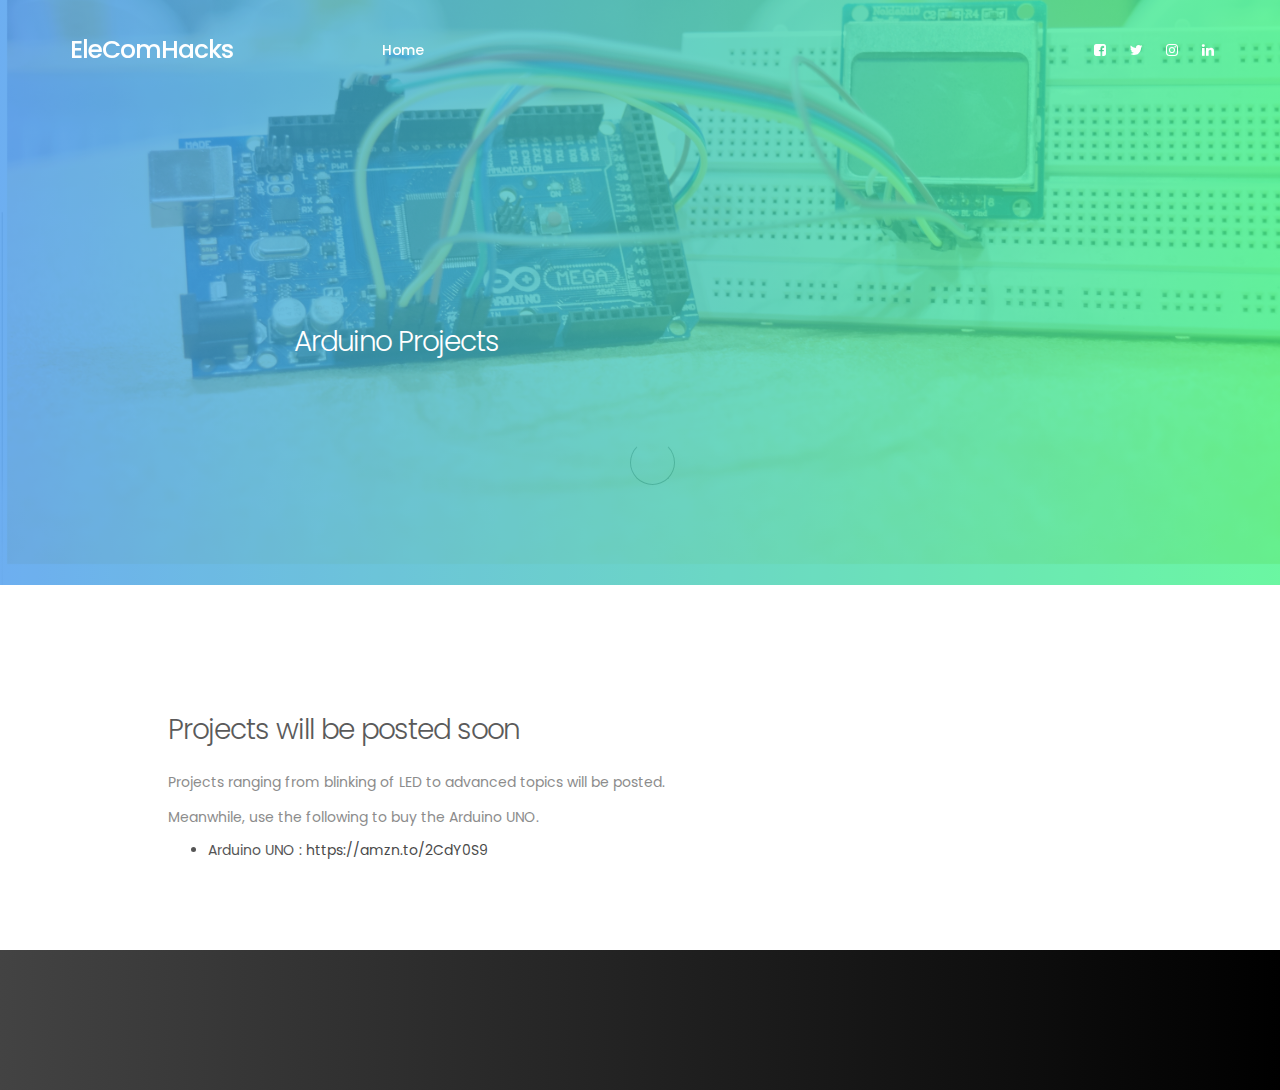
<file: experiments/arduino/arduino.html>
<!DOCTYPE html>
<html lang="en">
<head>
     <!-- Global site tag (gtag.js) - Google Analytics -->
     <script async src="https://www.googletagmanager.com/gtag/js?id=UA-173386228-1"></script>
     <script>
            window.dataLayer = window.dataLayer || [];
            function gtag(){dataLayer.push(arguments);}
           gtag('js', new Date());

           gtag('config', 'UA-173386228-1');
     </script>
     <title>Arduino Projects | EleComHacks</title>

     <meta charset="UTF-8">
     <meta http-equiv="X-UA-Compatible" content="IE=Edge">
     <meta name="description" content="">
     <meta name="keywords" content="">
     <meta name="author" content="">
     <meta name="viewport" content="width=device-width, initial-scale=1, maximum-scale=1">

     <link rel="stylesheet" href="../../css/bootstrap.min.css">
     <link rel="stylesheet" href="../../css/magnific-popup.css">
     <link rel="stylesheet" href="../../css/font-awesome.min.css">
     <link rel="icon" href="images/Elecomhacks-logo.png" type="image/icon type">
     <!-- MAIN CSS -->
     <link rel="stylesheet" href="../../css/templatemo-style.css">
</head>
<body>

     <!-- PRE LOADER -->
     <section class="preloader">
          <div class="spinner">
               <span class="spinner-rotate"></span>
          </div>
     </section>


     <!-- MENU -->
     <section class="navbar custom-navbar navbar-fixed-top" role="navigation">
          <div class="container">

               <div class="navbar-header">
                    <button class="navbar-toggle" data-toggle="collapse" data-target=".navbar-collapse">
                         <span class="icon icon-bar"></span>
                         <span class="icon icon-bar"></span>
                         <span class="icon icon-bar"></span>
                    </button>
                        <link rel="icon" href="../../images/Elecomhacks-logo.png" type="image/icon type">
                    <!-- lOGO TEXT HERE -->
                    <a href="../../index.html" class="navbar-brand">EleComHacks</a>
               </div>

               <!-- MENU LINKS -->
               <div class="collapse navbar-collapse">
                    <ul class="nav navbar-nav navbar-nav-first">
                         <li><a href="../../index.html" class="smoothScroll">Home</a></li>
                         
                    </ul>

                    <ul class="nav navbar-nav navbar-right">
                         <li><a href="https://www.facebook.com/rakesh.roshan.94651" class="fa fa-facebook-square" attr="facebook icon"></a></li>
                         <li><a href="https://twitter.com/_rakesh_roshan" class="fa fa-twitter"></a></li>
                         <li><a href="https://www.instagram.com/the.name.is.roshan/" class="fa fa-instagram"></a></li>
                         <li><a href="https://www.linkedin.com/in/rakesh-roshan-b7823b130/" class="fa fa-linkedin"></a></li>
                    </ul>
               </div>

          </div>
     </section>


     <!-- BLOG HEADER -->
     <section id="blog-header-arduno" data-stellar-background-ratio="0.5">
          <div class="overlay"></div>
          <div class="container">
               <div class="row">

                    <div class="col-md-offset-1 col-md-5 col-sm-12">
                         <h2>Arduino Projects</h2>
                    </div>
                    
               </div>
          </div>
     </section>


     <!-- BLOG DETAIL -->
     <section id="blog-detail" data-stellar-background-ratio="0.5">
          <div class="container">
               <div class="row">

                    <div class="col-md-offset-1 col-md-10 col-sm-12">
                         <!-- BLOG THUMB -->
                         <div class="blog-detail-thumb">
                              <div class="blog-image">
                                   
                              </div>
                              <h2>Projects will be posted soon</h2>
                              <p>Projects ranging from blinking of LED to advanced topics will be posted.</p>

                             <!-- <blockquote>Lorem ipsum dolor sit amet, consectetur adipisicing elit. Sequi, quisquam, aut, eum, natus excepturi impedit ipsa rerum ratione id dolores ducimus minus eos veniam similique.</blockquote> -->

                              <p>Meanwhile, use the following to buy the Arduino UNO.</p>

                                                    
                              <ul>
                                   <li>Arduino UNO : <a href="https://amzn.to/2CdY0S9">https://amzn.to/2CdY0S9</a></li>
                                   
                              </ul>
                             
                              
                         </div>
                    </div>
                    
               </div>
          </div>
     </section>


     <!-- FOOTER -->
     <footer data-stellar-background-ratio="0.5">
          <div class="container">
               <div class="row">

                   

                 

                  
                    
               </div>
          </div>
     </footer>

     
     <!-- SCRIPTS -->
     <script src="../../js/jquery.js"></script>
     <script src="../../js/bootstrap.min.js"></script>
     <script src="../../js/jquery.stellar.min.js"></script>
     <script src="../../js/jquery.magnific-popup.min.js"></script>
     <script src="../../js/smoothscroll.js"></script>
     <script src="../../js/custom.js"></script>

</body>
</html>
</file>
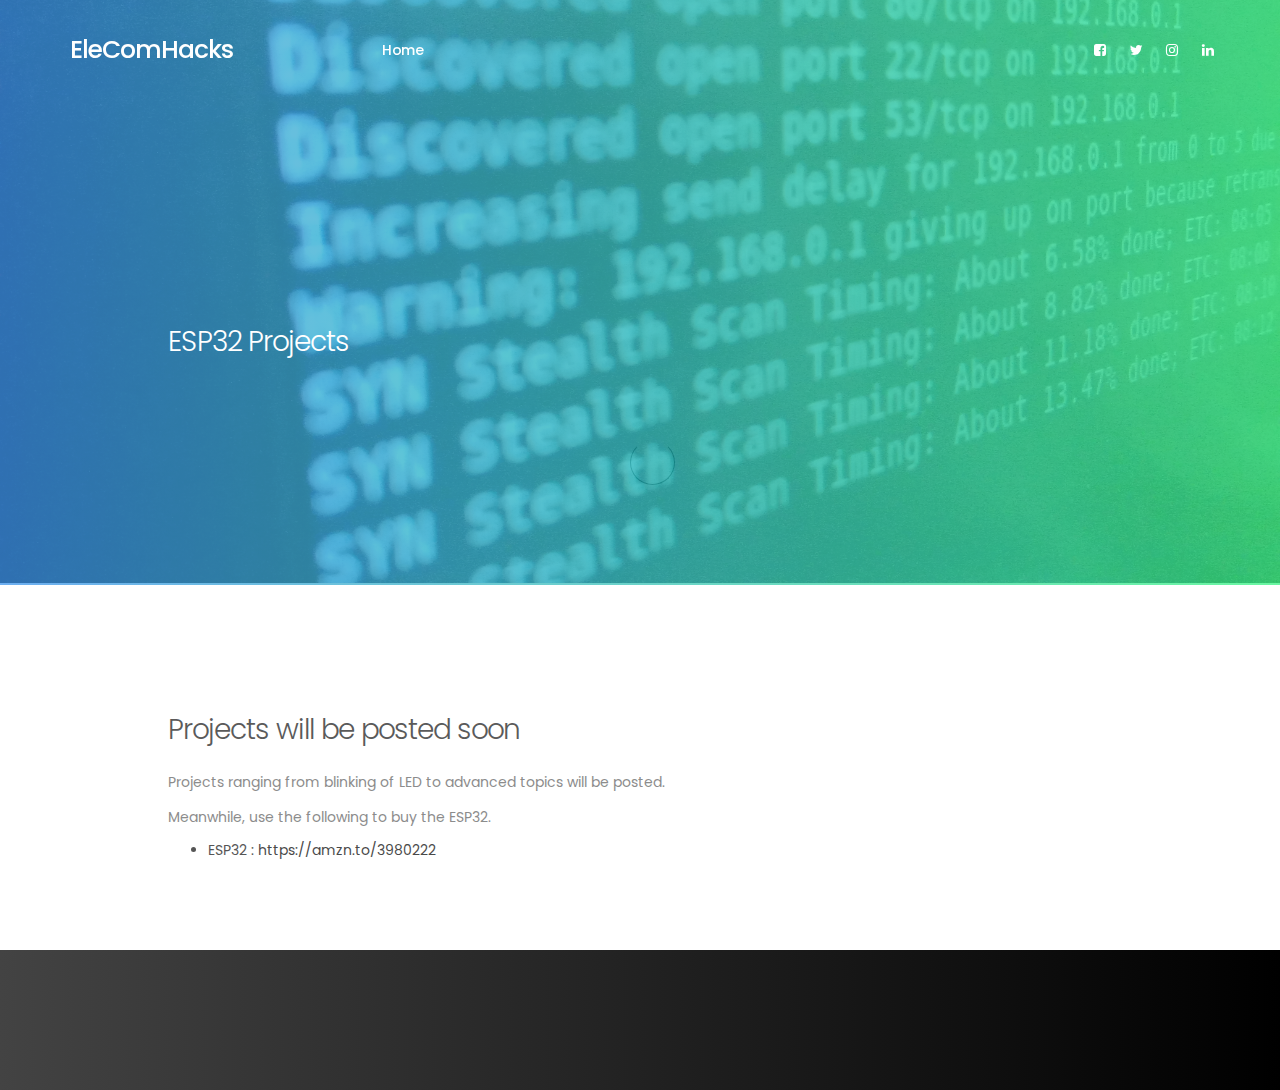
<file: experiments/esp32/esp32.html>
<!DOCTYPE html>
<html lang="en">
<head>
     <!-- Global site tag (gtag.js) - Google Analytics -->
     <script async src="https://www.googletagmanager.com/gtag/js?id=UA-173386228-1"></script>
     <script>
            window.dataLayer = window.dataLayer || [];
            function gtag(){dataLayer.push(arguments);}
           gtag('js', new Date());

           gtag('config', 'UA-173386228-1');
     </script>
     <title>ESP32 Projects | EleComHacks</title>

     <meta charset="UTF-8">
     <meta http-equiv="X-UA-Compatible" content="IE=Edge">
     <meta name="description" content="">
     <meta name="keywords" content="">
     <meta name="author" content="">
     <meta name="viewport" content="width=device-width, initial-scale=1, maximum-scale=1">

     <link rel="stylesheet" href="../../css/bootstrap.min.css">
     <link rel="stylesheet" href="../../css/magnific-popup.css">
     <link rel="stylesheet" href="../../css/font-awesome.min.css">
     <link rel="icon" href="images/Elecomhacks-logo.png" type="image/icon type">
     <!-- MAIN CSS -->
     <link rel="stylesheet" href="../../css/templatemo-style.css">
</head>
<body>

     <!-- PRE LOADER -->
     <section class="preloader">
          <div class="spinner">
               <span class="spinner-rotate"></span>
          </div>
     </section>


     <!-- MENU -->
     <section class="navbar custom-navbar navbar-fixed-top" role="navigation">
          <div class="container">

               <div class="navbar-header">
                    <button class="navbar-toggle" data-toggle="collapse" data-target=".navbar-collapse">
                         <span class="icon icon-bar"></span>
                         <span class="icon icon-bar"></span>
                         <span class="icon icon-bar"></span>
                    </button>
                    <link rel="icon" href="../../images/Elecomhacks-logo.png" type="image/icon type">
                    <!-- lOGO TEXT HERE -->
                    <a href="../../index.html" class="navbar-brand">EleComHacks</a>
               </div>

               <!-- MENU LINKS -->
               <div class="collapse navbar-collapse">
                    <ul class="nav navbar-nav navbar-nav-first">
                         <li><a href="../../index.html" class="smoothScroll">Home</a></li>
                         
                    </ul>

                    <ul class="nav navbar-nav navbar-right">
                         <li><a href="https://www.facebook.com/rakesh.roshan.94651" class="fa fa-facebook-square" attr="facebook icon"></a></li>
                         <li><a href="https://twitter.com/_rakesh_roshan" class="fa fa-twitter"></a></li>
                         <li><a href="https://www.instagram.com/the.name.is.roshan/" class="fa fa-instagram"></a></li>
                         <li><a href="https://www.linkedin.com/in/rakesh-roshan-b7823b130/" class="fa fa-linkedin"></a></li>
                    </ul>
               </div>

          </div>
     </section>


     <!-- BLOG HEADER -->
     <section id="blog-header" data-stellar-background-ratio="0.5">
          <div class="overlay"></div>
          <div class="container">
               <div class="row">

                    <div class="col-md-offset-1 col-md-5 col-sm-12">
                         <h2>ESP32 Projects</h2>
                    </div>
                    
               </div>
          </div>
     </section>


     <!-- BLOG DETAIL -->
     <section id="blog-detail" data-stellar-background-ratio="0.5">
          <div class="container">
               <div class="row">

                    <div class="col-md-offset-1 col-md-10 col-sm-12">
                         <!-- BLOG THUMB -->
                         <div class="blog-detail-thumb">
                              <div class="blog-image">
                                   
                              </div>
                              <h2>Projects will be posted soon</h2>
                              <p>Projects ranging from blinking of LED to advanced topics will be posted.</p>

                             <!-- <blockquote>Lorem ipsum dolor sit amet, consectetur adipisicing elit. Sequi, quisquam, aut, eum, natus excepturi impedit ipsa rerum ratione id dolores ducimus minus eos veniam similique.</blockquote> -->

                              <p>Meanwhile, use the following to buy the ESP32.</p>

                                                    
                              <ul>
                                   <li>ESP32 : <a href="https://amzn.to/3980222">https://amzn.to/3980222</a></li>
                                   
                              </ul>
                             
                              
                         </div>
                    </div>
                    
               </div>
          </div>
     </section>


     <!-- FOOTER -->
     <footer data-stellar-background-ratio="0.5">
          <div class="container">
               <div class="row">

                   

                 

                  
                    
               </div>
          </div>
     </footer>

     
     <!-- SCRIPTS -->
     <script src="../../js/jquery.js"></script>
     <script src="../../js/bootstrap.min.js"></script>
     <script src="../../js/jquery.stellar.min.js"></script>
     <script src="../../js/jquery.magnific-popup.min.js"></script>
     <script src="../../js/smoothscroll.js"></script>
     <script src="../../js/custom.js"></script>

</body>
</html>
</file>
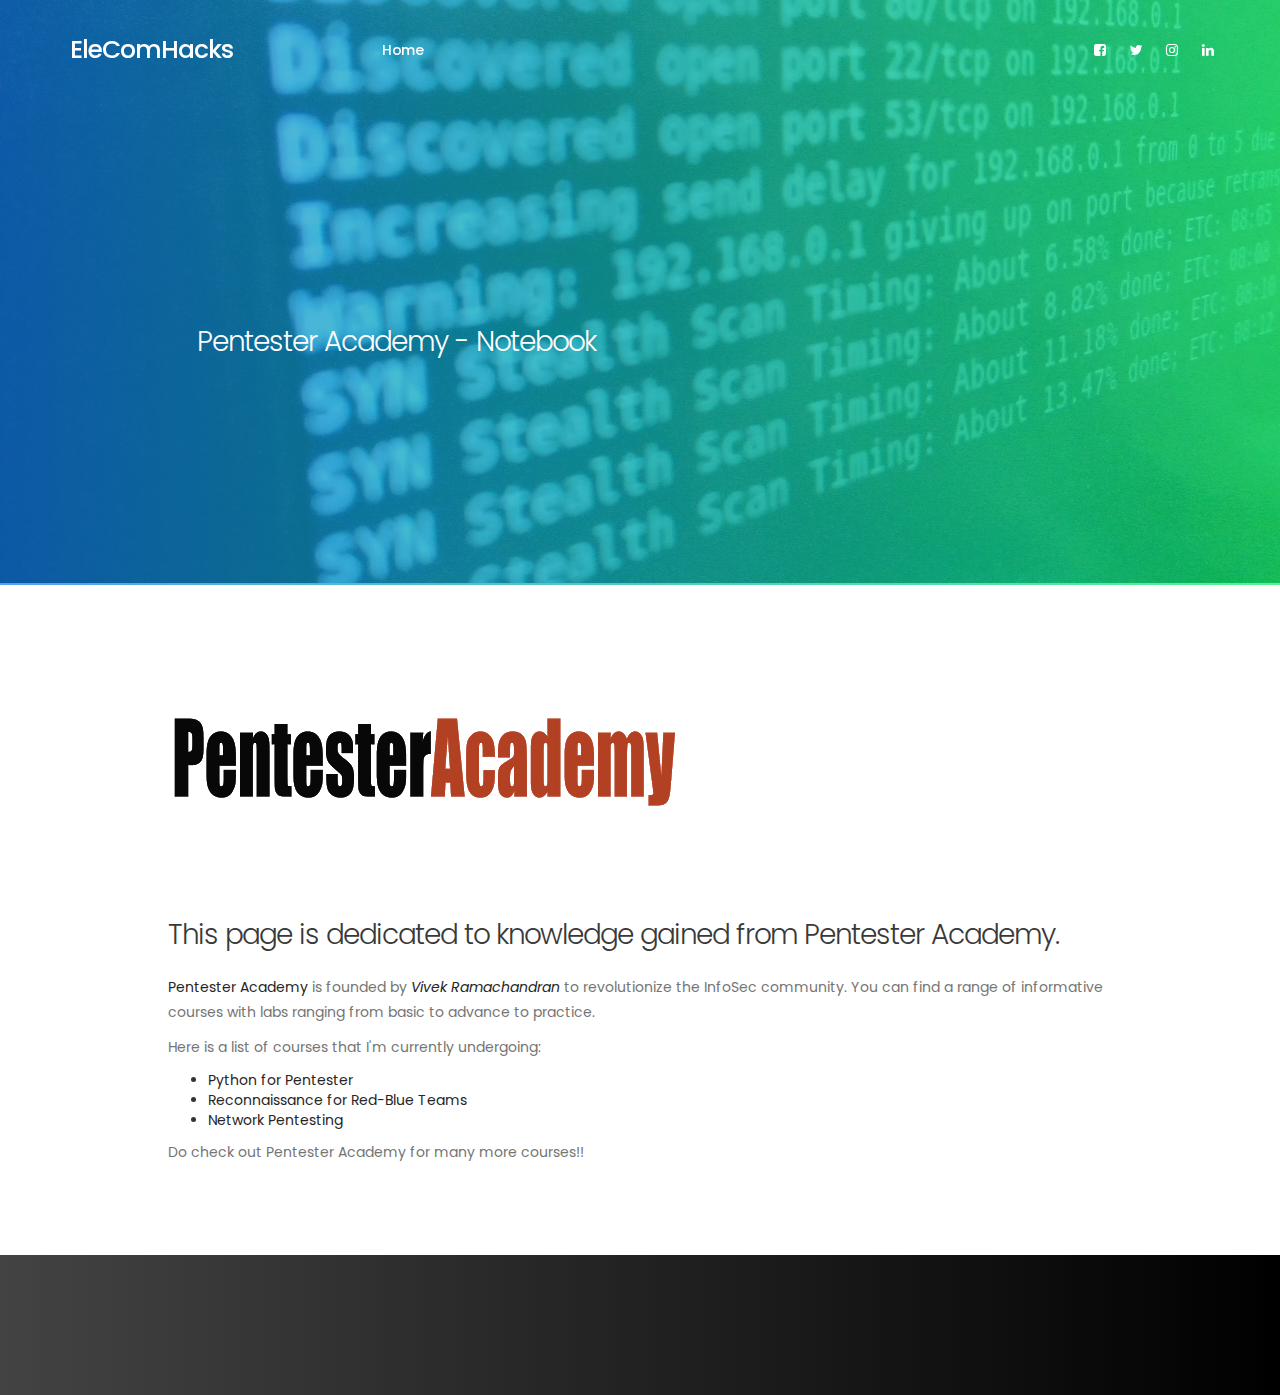
<file: experiments/pentester-academy/PA_course.html>
<!DOCTYPE html>
<html lang="en">
<head>
     <!-- Global site tag (gtag.js) - Google Analytics -->
     <script async src="https://www.googletagmanager.com/gtag/js?id=UA-173386228-1"></script>
     <script>
            window.dataLayer = window.dataLayer || [];
            function gtag(){dataLayer.push(arguments);}
           gtag('js', new Date());

           gtag('config', 'UA-173386228-1');
     </script>
     <title>Blog on Pentester Academy | EleComHacks</title>

     <meta charset="UTF-8">
     <meta http-equiv="X-UA-Compatible" content="IE=Edge">
     <meta name="description" content="">
     <meta name="keywords" content="">
     <meta name="author" content="">
     <meta name="viewport" content="width=device-width, initial-scale=1, maximum-scale=1">

     <link rel="stylesheet" href="../../css/bootstrap.min.css">
     <link rel="stylesheet" href="../../css/magnific-popup.css">
     <link rel="stylesheet" href="../../css/font-awesome.min.css">
     <link rel="icon" href="images/Elecomhacks-logo.png" type="image/icon type">
     <!-- MAIN CSS -->
     <link rel="stylesheet" href="../../css/templatemo-style.css">
</head>
<body>

     <!-- PRE LOADER -->
     <section class="preloader">
          <div class="spinner">
               <span class="spinner-rotate"></span>
          </div>
     </section>


     <!-- MENU -->
     <section class="navbar custom-navbar navbar-fixed-top" role="navigation">
          <div class="container">

               <div class="navbar-header">
                    <button class="navbar-toggle" data-toggle="collapse" data-target=".navbar-collapse">
                         <span class="icon icon-bar"></span>
                         <span class="icon icon-bar"></span>
                         <span class="icon icon-bar"></span>
                    </button>
                    <link rel="icon" href="../../images/Elecomhacks-logo.png" type="image/icon type">
                    <!-- lOGO TEXT HERE -->
                    <a href="../../index.html" class="navbar-brand">EleComHacks</a>
               </div>

               <!-- MENU LINKS -->
               <div class="collapse navbar-collapse">
                    <ul class="nav navbar-nav navbar-nav-first">
                         <li><a href="../../index.html" class="smoothScroll">Home</a></li>
                         
                    </ul>

                    <ul class="nav navbar-nav navbar-right">
                              <li><a href="https://www.facebook.com/rakesh.roshan.94651" class="fa fa-facebook-square" attr="facebook icon"></a></li>
                              <li><a href="https://twitter.com/_rakesh_roshan" class="fa fa-twitter"></a></li>
                              <li><a href="https://www.instagram.com/the.name.is.roshan/" class="fa fa-instagram"></a></li>
                              <li><a href="https://www.linkedin.com/in/rakesh-roshan-b7823b130/" class="fa fa-linkedin"></a></li>
                    </ul>
               </div>

          </div>
     </section>


     <!-- BLOG HEADER -->
     <section id="blog-header-pa" data-stellar-background-ratio="0.5">
          <div class="overlay"></div>
          <div class="container">
               <div class="row">

                    <div class="col-md-offset-1 col-md-5 col-sm-12">
                         <h2>Pentester Academy - Notebook</h2>
                    </div>
                    
               </div>
          </div>
     </section>


     <!-- BLOG DETAIL -->
     <section id="blog-detail" data-stellar-background-ratio="0.5">
          <div class="container">
               <div class="row">

                    <div class="col-md-offset-1 col-md-10 col-sm-12">
                         <!-- BLOG THUMB -->
                         <div class="blog-detail-thumb">
                              <div class="blog-image">
                                   <img src="../../images/pa1.png" class="img-responsive" alt="Blog Image">
                              </div>
                              <h2>This page is dedicated to knowledge gained from Pentester Academy.</h2>
                              <p><a href= "https://www.pentesteracademy.com/">Pentester Academy</a> is founded by <em><a href="https://twitter.com/vivekramac">Vivek Ramachandran</a></em> to revolutionize the InfoSec community. You can find a range of informative courses with labs ranging from basic to advance to practice.</p>

                              <p>Here is a list of courses that I'm currently undergoing:</p>
                              <ul>
                                   <li><a href="https://www.pentesteracademy.com/course?id=1">Python for Pentester</a></li>
                                   <li><a href="https://www.pentesteracademy.com/course?id=45">Reconnaissance for Red-Blue Teams</a></li>
                                   <li><a href="https://www.pentesteracademy.com/course?id=6">Network Pentesting</a></li>
                              </ul>
                              <p>Do check out Pentester Academy for many more courses!!</p>
                              
                         </div>
                    </div>
                    
               </div>
          </div>
     </section>


     <!-- FOOTER -->
     <footer data-stellar-background-ratio="0.5">
          <div class="container">
               <div class="row">

                    

                    

               
                    
               </div>
          </div>
     </footer>

  

     <!-- SCRIPTS -->
     <script src="../../js/jquery.js"></script>
     <script src="../../js/bootstrap.min.js"></script>
     <script src="../../js/jquery.stellar.min.js"></script>
     <script src="../../js/jquery.magnific-popup.min.js"></script>
     <script src="../../js/smoothscroll.js"></script>
     <script src="../../js/custom.js"></script>

</body>
</html>
</file>
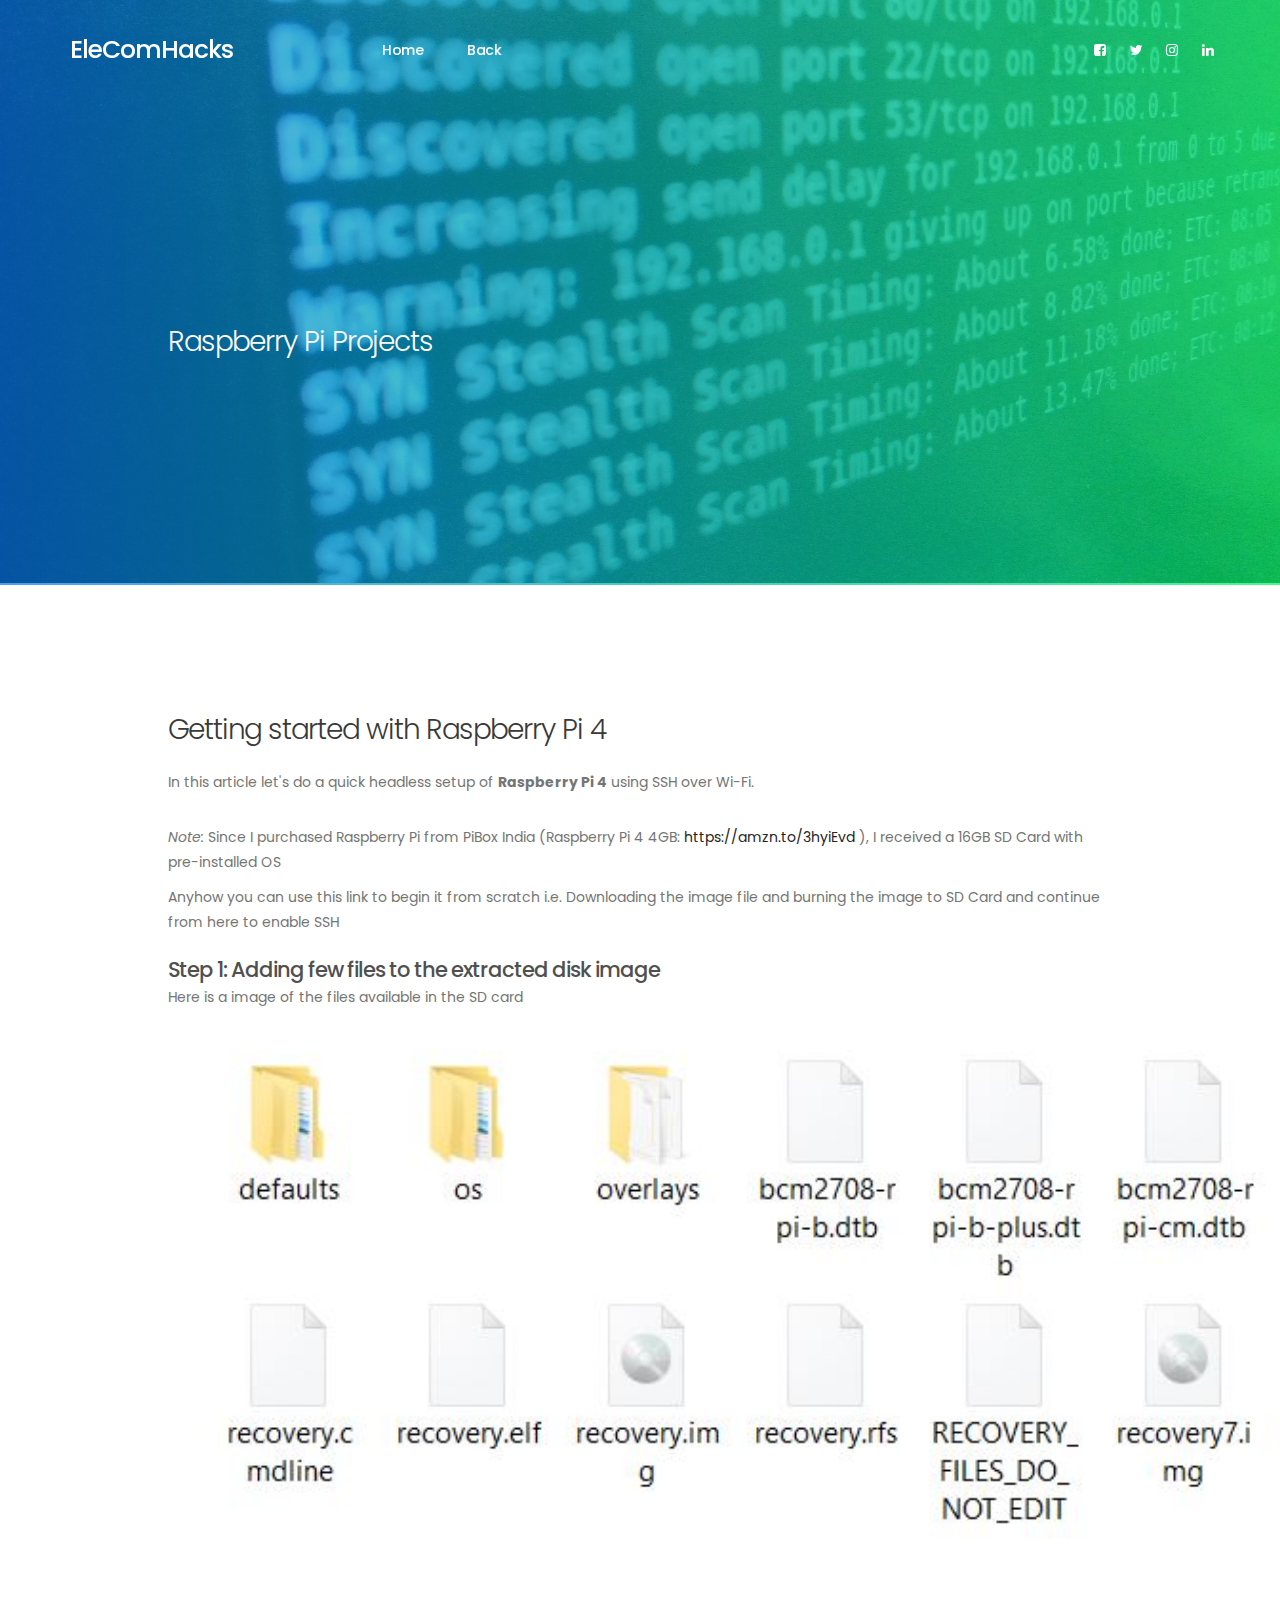
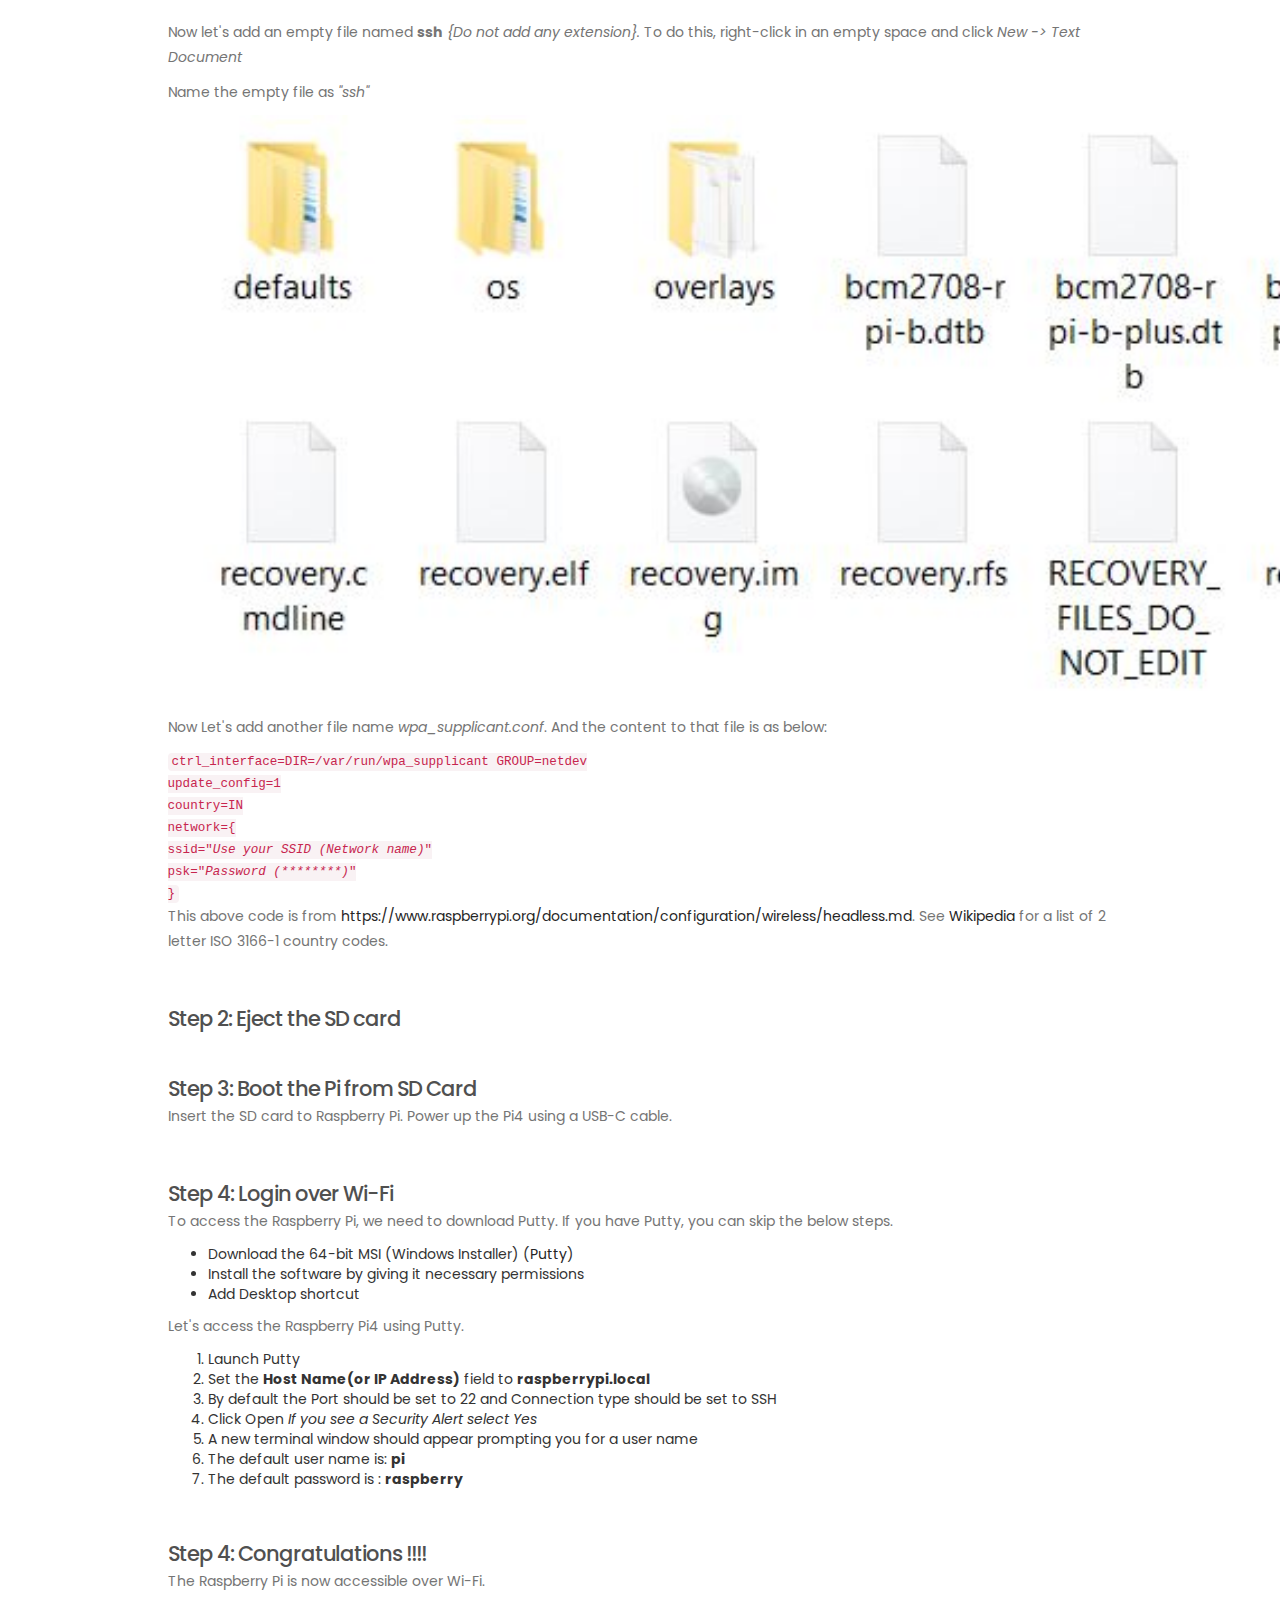
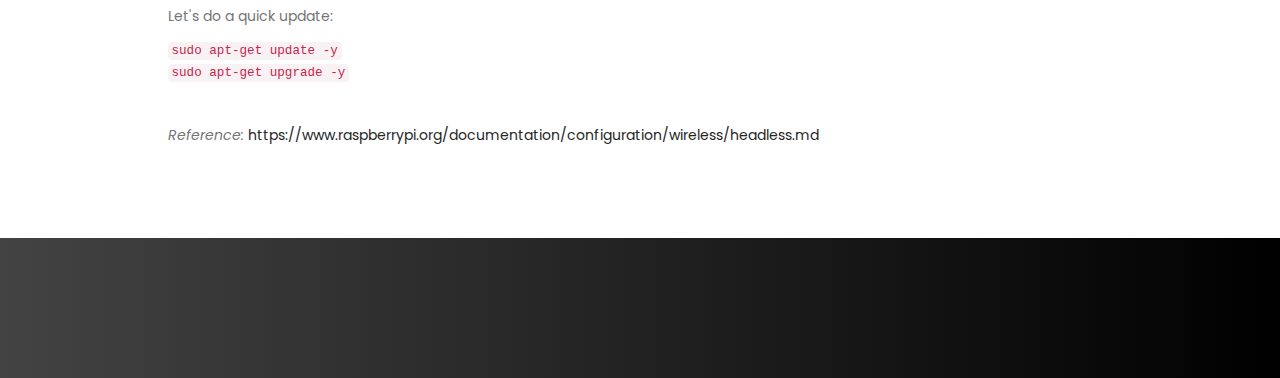
<file: experiments/raspberry-pi/getting-started-with-rpi.html>
<!DOCTYPE html>
<html lang="en">
<head>
     <!-- Global site tag (gtag.js) - Google Analytics -->
     <script async src="https://www.googletagmanager.com/gtag/js?id=UA-173386228-1"></script>
     <script>
            window.dataLayer = window.dataLayer || [];
            function gtag(){dataLayer.push(arguments);}
           gtag('js', new Date());

           gtag('config', 'UA-173386228-1');
     </script>
     <title>Raspberry Pi Projects | EleComHacks</title>

     <meta charset="UTF-8">
     <meta http-equiv="X-UA-Compatible" content="IE=Edge">
     <meta name="description" content="">
     <meta name="keywords" content="">
     <meta name="author" content="">
     <meta name="viewport" content="width=device-width, initial-scale=1, maximum-scale=1">

     <link rel="stylesheet" href="../../css/bootstrap.min.css">
     <link rel="stylesheet" href="../../css/magnific-popup.css">
     <link rel="stylesheet" href="../../css/font-awesome.min.css">
	 <link rel="icon" href="../../images/Elecomhacks-logo.png" type="image/icon type">
     <!-- MAIN CSS -->
     <link rel="stylesheet" href="../../css/templatemo-style.css">
</head>
<body>

     <!-- PRE LOADER -->
     <section class="preloader">
          <div class="spinner">
               <span class="spinner-rotate"></span>
          </div>
     </section>


     <!-- MENU -->
     <section class="navbar custom-navbar navbar-fixed-top" role="navigation">
          <div class="container">

               <div class="navbar-header">
                    <button class="navbar-toggle" data-toggle="collapse" data-target=".navbar-collapse">
                         <span class="icon icon-bar"></span>
                         <span class="icon icon-bar"></span>
                         <span class="icon icon-bar"></span>
                    </button>
                    <link rel="icon" href="../../images/Elecomhacks-logo.png" type="image/icon type">
                    <!-- lOGO TEXT HERE -->
                    <a href="../../index.html" class="navbar-brand">EleComHacks</a>
               </div>

               <!-- MENU LINKS -->
               <div class="collapse navbar-collapse">
                    <ul class="nav navbar-nav navbar-nav-first">
                         <li><a href="../../index.html" class="smoothScroll">Home</a></li>
                         <li><a href="../../experiments/raspberry-pi/rpi.html" class="smoothScroll">Back</a></li>
                    </ul>

                    <ul class="nav navbar-nav navbar-right">
                              <li><a href="https://www.facebook.com/rakesh.roshan.94651" class="fa fa-facebook-square" attr="facebook icon"></a></li>
                              <li><a href="https://twitter.com/_rakesh_roshan" class="fa fa-twitter"></a></li>
                              <li><a href="https://www.instagram.com/the.name.is.roshan/" class="fa fa-instagram"></a></li>
                              <li><a href="https://www.linkedin.com/in/rakesh-roshan-b7823b130/" class="fa fa-linkedin"></a></li>
                    </ul>
               </div>

          </div>
     </section>


     <!-- BLOG HEADER -->
     <section id="blog-header" data-stellar-background-ratio="0.5">
          <div class="overlay"></div>
          <div class="container">
               <div class="row">

                    <div class="col-md-offset-1 col-md-5 col-sm-12">
                         <h2>Raspberry Pi Projects</h2>
                    </div>
                    
               </div>
          </div>
     </section>



     <!-- BLOG DETAIL -->
     <section id="blog-detail" data-stellar-background-ratio="0.5">
          <div class="container">
               <div class="row">

                    <div class="col-md-offset-1 col-md-10 col-sm-12"> 
                         <!-- BLOG THUMB -->
                         <div class="blog-detail-thumb">
                              <div class="blog-image">
                                   
                              </div>
                              <h2>Getting started with Raspberry Pi 4</h2>
                              <p>In this article let's do a quick headless setup of <b>Raspberry Pi 4</b> using SSH over Wi-Fi.</p> 
                              <br>
                              <p><i>Note:</i> Since I purchased Raspberry Pi from PiBox India (Raspberry Pi 4 4GB: <a href="https://amzn.to/3hyiEvd">https://amzn.to/3hyiEvd </a>), I received a 16GB SD Card with pre-installed OS</p>
                              <p>Anyhow you can use this link to begin it from scratch i.e. Downloading the image file and burning the image to SD Card and continue from here to enable SSH </p>
                              <h3>Step 1: Adding few files to the extracted disk image</h3>
                              <p>Here is a image of the files available in the SD card</p>
                              <img src="../../images/before_ssh.jpg" alt="Before SSH File" height="600px">
                              <br>
                              <p>Now let's add an empty file named <b>ssh</b> <i>{Do not add any extension}.</i> To do this, right-click in an empty space and click <i>New -> Text Document </i></p>
                              <p>Name the empty file as <em>"ssh"</em></p>
                              <img src="../../images/after_ssh.jpg" alt="After adding SSH" height="600px">
                              <br>
                              <p>Now Let's add another file name <i>wpa_supplicant.conf</i>. And the content to that file is as below:</p>
                              <code> ctrl_interface=DIR=/var/run/wpa_supplicant GROUP=netdev <br>
                                          update_config=1 <br>
                                          country=IN<br>

                                          network={<br>
                                             ssid="<i>Use your SSID (Network name)</i>" <br>
                                             psk="<i>Password (********)</i>" <br>
                                             }</code> 
                              <p>This above code is from <a href="https://www.raspberrypi.org/documentation/configuration/wireless/headless.md">https://www.raspberrypi.org/documentation/configuration/wireless/headless.md</a>. See <a href="https://en.wikipedia.org/wiki/ISO_3166-1#Current_codes">Wikipedia</a> for a list of 2 letter ISO 3166-1 country codes.</p>

                              <br>
                              <h3>Step 2: Eject the SD card</h3>
                              <br>
                              <h3>Step 3: Boot the Pi from SD Card</h3>
                              <p>Insert the SD card to Raspberry Pi. Power up the Pi4 using a USB-C cable.</p>
                              <br>
                              <h3>Step 4: Login over Wi-Fi </h3>
                              <p>To access the Raspberry Pi, we need to download Putty. If you have Putty, you can skip the below steps.</p>
                              <ul>
                                   <li>Download the 64-bit MSI (Windows Installer) (<a href="https://www.chiark.greenend.org.uk/~sgtatham/putty/latest.html">Putty</a>) </li>
                                   <li>Install the software by giving it necessary permissions</li>
                                   <li>Add Desktop shortcut</li>
                              </ul>

                              <p>Let's access the Raspberry Pi4 using Putty.</p>
                              <ol>
                                   <li>Launch Putty</li>
                                   <li>Set the <b>Host Name(or IP Address)</b> field to <b>raspberrypi.local</b></li>
                                   <li>By default the Port should be set to 22 and Connection type should be set to SSH</li>
                                   <li>Click Open <i>If you see a Security Alert select Yes</i></li>
                                   <li>A new terminal window should appear prompting you for a user name</li>
                                   <li>The default user name is: <b>pi</b></li>
                                   <li>The default password is : <b>raspberry</b></li>
                              </ol>
                              <br>
                              <h3>Step 4: Congratulations !!!! </h3>
                              <p>The Raspberry Pi is now accessible over Wi-Fi.</p>
                              <p> Let's do a quick update: </p>
                              <code>sudo apt-get update -y </code><br>
                              <code>sudo apt-get upgrade -y</code> 
                              <br><br><br>

                              <p><i>Reference:</i> <a href="https://www.raspberrypi.org/documentation/configuration/wireless/headless.md">https://www.raspberrypi.org/documentation/configuration/wireless/headless.md </a></p> 

                                                    
                              
                             
                              
                         </div>
                    </div>
                    
               </div>
          </div>
     </section> 


     <!-- FOOTER -->
     <footer data-stellar-background-ratio="0.5">
          <div class="container">
               <div class="row">

                   

                 

                  
                    
               </div>
          </div>
     </footer>

     
     <!-- SCRIPTS -->
     <script src="../../js/jquery.js"></script>
     <script src="../../js/bootstrap.min.js"></script>
     <script src="../../js/jquery.stellar.min.js"></script>
     <script src="../../js/jquery.magnific-popup.min.js"></script>
     <script src="../../js/smoothscroll.js"></script>
     <script src="../../js/custom.js"></script>

</body>
</html>
</file>
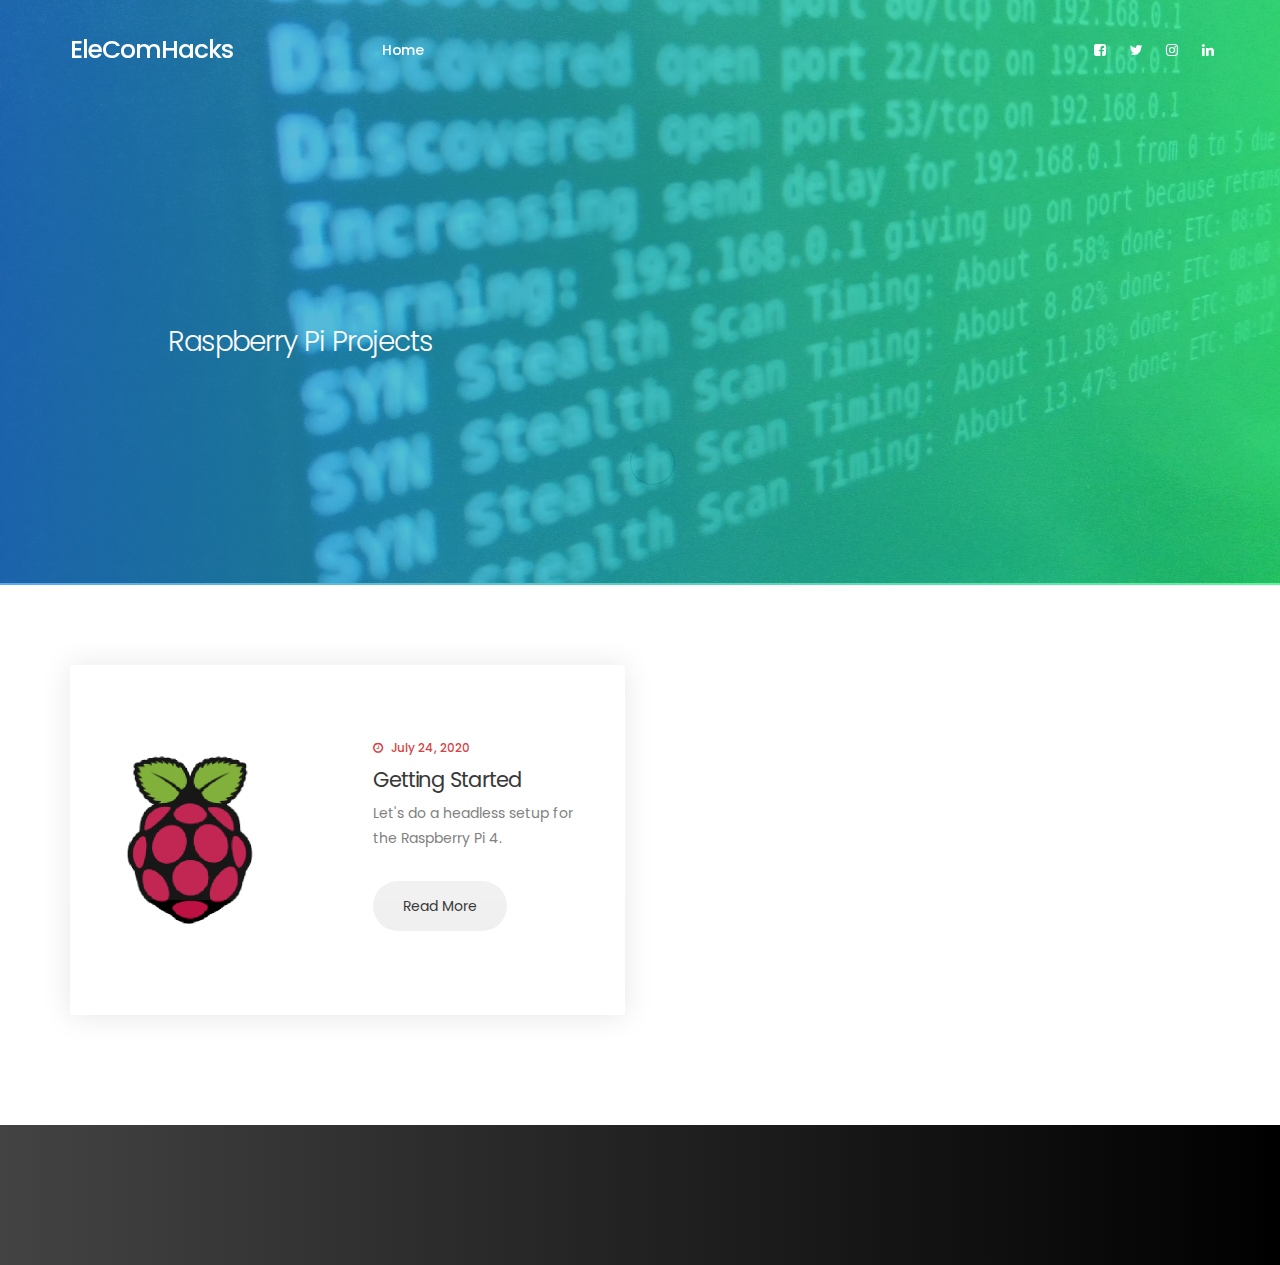
<file: experiments/raspberry-pi/rpi.html>
<!DOCTYPE html>
<html lang="en">
<head>
     <!-- Global site tag (gtag.js) - Google Analytics -->
     <script async src="https://www.googletagmanager.com/gtag/js?id=UA-173386228-1"></script>
     <script>
            window.dataLayer = window.dataLayer || [];
            function gtag(){dataLayer.push(arguments);}
           gtag('js', new Date());

           gtag('config', 'UA-173386228-1');
     </script>
     <title>Raspberry Pi Projects | EleComHacks</title>

     <meta charset="UTF-8">
     <meta http-equiv="X-UA-Compatible" content="IE=Edge">
     <meta name="description" content="">
     <meta name="keywords" content="">
     <meta name="author" content="">
     <meta name="viewport" content="width=device-width, initial-scale=1, maximum-scale=1">

     <link rel="stylesheet" href="../../css/bootstrap.min.css">
     <link rel="stylesheet" href="../../css/magnific-popup.css">
     <link rel="stylesheet" href="../../css/font-awesome.min.css">
     <link rel="icon" href="../../images/Elecomhacks-logo.png" type="image/icon type">
     <!-- MAIN CSS -->
     <link rel="stylesheet" href="../../css/templatemo-style.css">
</head>
<body>

     <!-- PRE LOADER -->
     <section class="preloader">
          <div class="spinner">
               <span class="spinner-rotate"></span>
          </div>
     </section>


     <!-- MENU -->
     <section class="navbar custom-navbar navbar-fixed-top" role="navigation">
          <div class="container">

               <div class="navbar-header">
                    <button class="navbar-toggle" data-toggle="collapse" data-target=".navbar-collapse">
                         <span class="icon icon-bar"></span>
                         <span class="icon icon-bar"></span>
                         <span class="icon icon-bar"></span>
                    </button>
                    <link rel="icon" href="../../images/Elecomhacks-logo.png" type="image/icon type">
                    <!-- lOGO TEXT HERE -->
                    <a href="../../index.html" class="navbar-brand">EleComHacks</a>
               </div>

               <!-- MENU LINKS -->
               <div class="collapse navbar-collapse">
                    <ul class="nav navbar-nav navbar-nav-first">
                         <li><a href="../../index.html" class="smoothScroll">Home</a></li>
                         
                    </ul>

                    <ul class="nav navbar-nav navbar-right">
                              <li><a href="https://www.facebook.com/rakesh.roshan.94651" class="fa fa-facebook-square" attr="facebook icon"></a></li>
                              <li><a href="https://twitter.com/_rakesh_roshan" class="fa fa-twitter"></a></li>
                              <li><a href="https://www.instagram.com/the.name.is.roshan/" class="fa fa-instagram"></a></li>
                              <li><a href="https://www.linkedin.com/in/rakesh-roshan-b7823b130/" class="fa fa-linkedin"></a></li>
                    </ul>
               </div>

          </div>
     </section>


     <!-- BLOG HEADER -->
     <section id="blog-header" data-stellar-background-ratio="0.5">
          <div class="overlay"></div>
          <div class="container">
               <div class="row">

                    <div class="col-md-offset-1 col-md-5 col-sm-12">
                         <h2>Raspberry Pi Projects</h2>
                    </div>
                    
               </div>
          </div>
     </section>


     <!-- BLOG DETAIL -->
     <section id="blog-detail" data-stellar-background-ratio="0.5">
          <div class="container">
               <div class="row">

                   <div class="col-md-6 col-sm-6">
                         <!-- BLOG THUMB -->
                         <div class="media blog-thumb">
                              <div class="media-object media-left">
                                   <a href="getting-started-with-rpi.html"><img src="../../images/rpi.png" class="img-responsive" alt=""></a>
                              </div>
                              <div class="media-body blog-info">
                                   <small><i class="fa fa-clock-o"></i> July 24, 2020</small>
                                   <h3><a href="getting-started-with-rpi.html">Getting Started</a></h3>
                                   <p>Let's do a headless setup for the Raspberry Pi 4.</p>
                                   <a href="getting-started-with-rpi.html" class="btn section-btn">Read More</a>
                              </div>
                         </div>
                    </div>
               </div>
          </div>
     </section>


     <!-- FOOTER -->
     <footer data-stellar-background-ratio="0.5">
          <div class="container">
               <div class="row">

                   

                 

                  
                    
               </div>
          </div>
     </footer>

     
     <!-- SCRIPTS -->
     <script src="../../js/jquery.js"></script>
     <script src="../../js/bootstrap.min.js"></script>
     <script src="../../js/jquery.stellar.min.js"></script>
     <script src="../../js/jquery.magnific-popup.min.js"></script>
     <script src="../../js/smoothscroll.js"></script>
     <script src="../../js/custom.js"></script>

</body>
</html>
</file>
<file: css/templatemo-style.css>
@import url('https://fonts.googleapis.com/css?family=Poppins:400,500,600');

  body {
    background: #ffffff;
    font-family: 'Poppins', sans-serif;
    overflow-x: hidden;
  }


  /*---------------------------------------
     TYPOGRAPHY              
  -----------------------------------------*/

  h1,h2,h3,h4,h5,h6 {
    font-weight: 300;
    line-height: inherit;
    letter-spacing: -1px;
  }

  h1 {
    color: #292929;
    font-size: 3em;
    margin-bottom: 30px;
  }

  h2 {
    color: #393939;
    font-size: 2em;
  }

  h3 {
    color: #505050;
    font-size: 1.5em;
    font-weight: 500;
    margin-bottom: 0;
  }

  h4 {
    color: #696969;
    font-size: 18px;
    line-height: normal;
  }

  p {
    color: #757575;
    font-size: 14px;
    font-weight: normal;
    line-height: 25px;
  }

  strong {
    font-weight: 500;
  }


  /*---------------------------------------
     GENERAL               
  -----------------------------------------*/

  * {
    -webkit-box-sizing: border-box;
    -moz-box-sizing: border-box;
    box-sizing: border-box;
  }

  *:before,
  *:after {
    -webkit-box-sizing: border-box;
    -moz-box-sizing: border-box;
    box-sizing: border-box;
  }

  a {
    color: #252525;
    font-weight: normal;
    -webkit-transition: 0.5s;
    transition: 0.5s;
    text-decoration: none !important;
  }

  a:hover, a:active, a:focus {
    color: #ce3232;
    outline: none;
  }

  .section-title {
    margin-bottom: 60px;
  }

  .section-title h2 {
    margin-top: 0;
    margin-bottom: 10px;
    line-height: 0;
  }

  .section-title .line-bar {
    color: #d9d9d9;
    display: block;
    font-size: 5em;
    line-height: 0;
  }

  .section-btn {
    background: #ce3232;
    border: 0;
    border-radius: 100px;
    color: #ffffff;
    cursor: pointer;
    font-size: inherit;
    font-weight: normal;
    padding: 15px 30px;
    -webkit-transition: 0.5s;
    transition: 0.5s;
  }

  .section-btn:hover,
  .section-btn:focus {
    background: #00F260;  /* fallback for old browsers */
    background: -webkit-linear-gradient(to right, #0575E6, #00F260);  /* Chrome 10-25, Safari 5.1-6 */
    background: linear-gradient(to right, #0575E6, #00F260); /* W3C, IE 10+/ Edge, Firefox 16+, Chrome 26+, Opera 12+, Safari 7+ */
    border-color: transparent;
    color: #393939;
  }

  .overlay {
    background: #00F260;  /* fallback for old browsers */
    background: -webkit-linear-gradient(to right, #0575E6, #00F260);  /* Chrome 10-25, Safari 5.1-6 */
    background: linear-gradient(to right, #0575E6, #00F260); /* W3C, IE 10+/ Edge, Firefox 16+, Chrome 26+, Opera 12+, Safari 7+ */
    opacity: 0.7;
    position: absolute;
    width: 100%;
    height: 100%;
    top: 0;
    right: 0;
    left: 0;
  }

  section {
    padding-top: 80px;
    padding-bottom: 80px;
    text-align: center;
  }


  /*---------------------------------------
       PRE LOADER              
  -----------------------------------------*/

  .preloader {
    position: fixed;
    top: 0;
    left: 0;
    width: 100%;
    height: 100%;
    z-index: 99999;
    display: flex;
    flex-flow: row nowrap;
    justify-content: center;
    align-items: center;
    background: none repeat scroll 0 0 #ffffff;
  }

  .spinner {
    border: 1px solid transparent;
    border-radius: 3px;
    position: relative;
  }

  .spinner:before {
    content: '';
    box-sizing: border-box;
    position: absolute;
    top: 50%;
    left: 50%;
    width: 45px;
    height: 45px;
    margin-top: -10px;
    margin-left: -10px;
    border-radius: 50%;
    border: 1px solid #575757;
    border-top-color: #ffffff;
    animation: spinner .9s linear infinite;
  }

  @-webkit-@keyframes spinner {
    to {transform: rotate(360deg);}
  }

  @keyframes spinner {
    to {transform: rotate(360deg);}
  }


  /*---------------------------------------
      MENU              
  -----------------------------------------*/

  .custom-navbar {
    border: none;
    margin-bottom: 0;
    padding: 25px 0;
  }

  .custom-navbar .navbar-brand {
    color: #ffffff;
    font-size: 25px;
    font-weight: 500;
    letter-spacing: -1px;
  }

  .top-nav-collapse {
    background: #ffffff;
  }

  .custom-navbar .navbar-nav.navbar-nav-first {
    margin-left: 8em;
  }

  .custom-navbar .navbar-nav.navbar-right li a {
    padding-right: 12px;
    padding-left: 12px;
  }

  .custom-navbar .section-btn {
    padding: 15px;
    margin-left: 2em;
  }

  .custom-navbar .section-btn:hover {
    background: #000000;  /* fallback for old browsers */
    background: -webkit-linear-gradient(to right, #434343, #000000);  /* Chrome 10-25, Safari 5.1-6 */
    background: linear-gradient(to right, #434343, #000000); /* W3C, IE 10+/ Edge, Firefox 16+, Chrome 26+, Opera 12+, Safari 7+ */
  }

  .custom-navbar .section-btn a {
    padding: 0;
  }

  .custom-navbar .nav .section-btn a:hover {
    color: #ffffff;
  }

  .custom-navbar .nav li a {
    font-size: 14px;
    font-weight: 500;
    color: #ffffff;
    letter-spacing: -0.5px;
    padding-right: 22px;
    padding-left: 22px;
  }

  .custom-navbar .nav li a:hover {
    background: transparent;
    color: #ce3232;
  }

  .custom-navbar .navbar-nav > li > a:hover,
  .custom-navbar .navbar-nav > li > a:focus {
    background-color: transparent;
  }

  .custom-navbar .nav li.active > a {
    background-color: transparent;
    color: #ce3232;
  }

  .custom-navbar .navbar-toggle {
    border: none;
    padding-top: 10px;
  }

  .custom-navbar .navbar-toggle {
    background-color: transparent;
  }

  .custom-navbar .navbar-toggle .icon-bar {
    background: #252525;
    border-color: transparent;
  }

  @media(min-width:768px) {
    .custom-navbar {
      border-bottom: 0;
      background: 0 0; 
    }

    .custom-navbar.top-nav-collapse {
      background: #ffffff;
      -webkit-box-shadow: 0 1px 30px rgba(0, 0, 0, 0.1);
      -moz-box-shadow: 0 1px 30px rgba(0, 0, 0, 0.1);
      box-shadow: 0 1px 30px rgba(0, 0, 0, 0.1);
      padding: 12px 0;
    }

    .top-nav-collapse .navbar-brand {
      color: #252525;
    }

    .top-nav-collapse .nav li a {
      color: #575757;
    }

    .top-nav-collapse .nav .section-btn a {
      color: #ffffff;
    }
  }



  /*---------------------------------------
      HOME              
  -----------------------------------------*/

  #home {
    background: url('../images/background.jpg') no-repeat center center;
    background-size: cover;
    vertical-align: middle;
    display: -webkit-box;
    display: -webkit-flex;
    display: -ms-flexbox;
    display: flex;
    -webkit-box-align: center;
    -webkit-align-items: center;
    -ms-flex-align: center;
    align-items: center;
    min-height: 100vh;
    position: relative;
    overflow: hidden;
    padding-top: 10em;
    text-align: left;
  }

  #home h1 {
    color: #ffffff;
  }

  .home-info .section-btn {
    background: transparent;
    border: 2px solid #f9f9f9;
    color: #f9f9f9;
  }

  .home-info .section-btn:hover,
  .home-info .section-btn:focus {
    background: #ce3232;
    border-color: transparent;
    color: #ffffff;
  }

  .home-info span {
    display: inline-block;
    vertical-align: middle;
    color: #f9f9f9;
    font-weight: 500;
    margin-left: 20px; 
  }

  .home-info span small {
    display: block;
  }



  /*---------------------------------------
      ABOUT              
  -----------------------------------------*/

  #about {
    text-align: left;
    padding-bottom: 0;
  }

  #about .about-info:first-child {
    margin-right: 40px;
  }

  .about-info .section-title {
    margin: 40px 0 40px 0;
  }

  .about-info {
    margin-top: 60px;
  }

  .skill-thumb strong {
    display: inline-block;
    margin-bottom: 10px;
  }

  .skill-thumb .progress {
    background: #ffffff;
    border-radius: 5px;
    box-shadow: none;
    height: 3px;
    margin-bottom: 25px;
  }

  .skill-thumb .progress-bar {
    background: #1f1f1f;
    box-shadow: none;
  }



  /*---------------------------------------
      WORK             
  -----------------------------------------*/

  .work-info img {
    width: 100%;
    border-radius: 100%;
  }

  #work .work-thumb {
    overflow: hidden;
    position: relative;
    cursor: pointer;
    border-radius: 3px;
  }

  .work-thumb .work-info {
    position: absolute;
    top: 0px;
    left: 0px;
    right: 0px;
    bottom: 0px;
    display: flex;
    align-items: center;
    justify-content: center;
    flex-direction: column;
    text-align: center;
  }

  .work-thumb .work-info:after {
    position: absolute;
    top: 0px;
    left: 0px;
    right: 0px;
    bottom: 0px;
    content: "";
    background: #ce3232;
    opacity: 0;
    transition: 0.5s;
  }

  .work-thumb .work-info:hover::after {
    opacity: 0.9;
  }

  .work-thumb .work-info h3,
  .work-thumb .work-info small {
    transform: translateY(100%);
    opacity: 0;
    display: block;
    transition: 0.5s 0.2s;
    color: #ffffff;
    z-index: 2;
    position: relative;
  }

  .work-thumb .work-info small {
    color: #d9d9d9;
    text-transform: uppercase;
    font-size: 12px;
    font-weight: 500;
    letter-spacing: 1px;
    margin-top: 3px;
  }

  .work-thumb:hover .work-info h3,
  .work-thumb:hover .work-info small {
    transform: translateY(0px);
    opacity: 1;
  }



  /*---------------------------------------
      BLOG             
  -----------------------------------------*/

  #blog {
    background: #f0f0f0;
  }

  #blog-header,
  #blog-detail {
    text-align: left;
  }

  #blog-header {
    background: url('../images/background.jpg') no-repeat center center;
    background-size: cover;
    display: -webkit-box;
    display: -webkit-flex;
    display: -ms-flexbox;
    display: flex;
    -webkit-box-align: center;
    -webkit-align-items: center;
    -ms-flex-align: center;
    align-items: center;
    height: 65vh;
    color: #ffffff;
    position: relative;
    padding-top: 12em;
  }

    #blog-header-pa {
    background: url('../images/background.jpg') no-repeat center center;
    background-size: cover;
    display: -webkit-box;
    display: -webkit-flex;
    display: -ms-flexbox;
    display: flex;
    -webkit-box-align: center;
    -webkit-align-items: center;
    -ms-flex-align: center;
    align-items: center;
    height: 65vh;
    color: #ffffff;
    position: relative;
    padding-top: 12em;
  }

     #blog-header-arduno {
    background: url('../images/arduino_bg.jpg') no-repeat center center;
    background-size: cover;
    display: -webkit-box;
    display: -webkit-flex;
    display: -ms-flexbox;
    display: flex;
    -webkit-box-align: center;
    -webkit-align-items: center;
    -ms-flex-align: center;
    align-items: center;
    height: 65vh;
    color: #ffffff;
    position: relative;
    padding-top: 12em;
  }

  #blog-header h2 {
    color: #ffffff;
  }

   #blog-header-pa h2 {
    color: #ffffff;
  }
    #blog-header-arduno h2 {
    color: #ffffff;
  }

  .blog-thumb {
    background: #ffffff;
    -webkit-box-shadow: 0 1px 30px rgba(0, 0, 0, 0.1);
    -moz-box-shadow: 0 1px 30px rgba(0, 0, 0, 0.1);
    box-shadow: 0 1px 30px rgba(0, 0, 0, 0.1);
    border-radius: 3px;
    text-align: left;
    margin-bottom: 30px;
    height: 350px;
  }

  .media.blog-thumb .media-left {
    width: 50%;
  }

  .blog-thumb small {
    color: #ce3232;
    font-weight: 500;
    display: block;
  }

  .blog-thumb small .fa {
    margin-right: 5px;
  }

  .blog-thumb h4 {
    margin-top: 2px;
    margin-bottom: 0px;
  }

  #blog-detail h2 {
    padding: 25px 0 10px 0;
  }

  .blog-info {
    padding: 75px 25px;
  }

  .blog-info h3 {
    margin: 0;
    padding: 8px 0 6px 0;
    text-transform: capitalize;
  }

  .blog-info .section-btn {
    background: #f0f0f0;
    color: #393939;
    margin-top: 20px;
  }

  .blog-info .section-btn:hover {
    background: #00F260;  /* fallback for old browsers */
    background: -webkit-linear-gradient(to right, #0575E6, #00F260);  /* Chrome 10-25, Safari 5.1-6 */
    background: linear-gradient(to right, #0575E6, #00F260); /* W3C, IE 10+/ Edge, Firefox 16+, Chrome 26+, Opera 12+, Safari 7+ */
    color: #ffffff;
  }

  .blog-thumb ul {
    margin: 32px 12px 22px 0px;
  }

  .blog-thumb ul li {
    list-style: square;
    font-weight: normal;
    padding: 4px 12px 4px 0px;
  }

  .blog-social-share {
    text-align: center;
    padding-top: 22px;
  }

  .blog-social-share .btn {
    border-radius: 100px;
    border: none;
    font-size: 10px;
    letter-spacing: 0.5px;
    text-transform: uppercase;
    margin: 20px 6px;
    padding: 10px 16px;
  }

  .blog-social-share .btn-primary {
    background: #3b5998;
  }

  .blog-social-share .btn-success {
    background: #1da1f2;
  }

  .blog-social-share .btn-danger {
    background: #dd4b39;
  }

  .blog-social-share a .fa {
    padding-right: 4px;
  }

  .blog-ads {
    background: #f9f9f9;
    border-right: 4px solid #2b2b2b;
    padding: 42px;
    text-align: center;
    margin: 26px 0 26px 0;
  }

  .blog-ads h4 {
    font-size: 18px;
  }



  /*---------------------------------------
      CONTACTS             
  -----------------------------------------*/

  #contact {
    background: #00F260;  /* fallback for old browsers */
    background: -webkit-linear-gradient(to right, #0575E6, #00F260);  /* Chrome 10-25, Safari 5.1-6 */
    background: linear-gradient(to right, #0575E6, #00F260); /* W3C, IE 10+/ Edge, Firefox 16+, Chrome 26+, Opera 12+, Safari 7+ */
  }

  #contact .section-title h2 {
    color: #ffffff;
  }

  .google-map {
    border-radius: 100%;
    width: 300px;
    height: 300px;
    overflow: hidden;
    margin: 0 auto;
  }

  .google-map iframe {
    border: 0;
    width: 300px;
    height: 300px;
  }

  #contact .form-control {
    border: 0;
    border-radius: 5px;
    box-shadow: none;
    color: rgba(20,20,20,0.5);
    font-size: 14px;
    font-weight: normal;
    margin-bottom: 15px;
    padding-left: 8px;
  }

  #contact input,
  #contact select {
    height: 55px;
  }

  #contact select {
    color: rgba(20,20,20,0.5);
  }

  #contact input[type='submit'] {
    background: #ce3232;
    border-radius: 100px;
    color: #ffffff;
    font-weight: 500;
  }



  /*---------------------------------------
     FOOTER              
  -----------------------------------------*/

  footer {
    background: #000000;  /* fallback for old browsers */
    background: -webkit-linear-gradient(to right, #434343, #000000);  /* Chrome 10-25, Safari 5.1-6 */
    background: linear-gradient(to right, #434343, #000000); /* W3C, IE 10+/ Edge, Firefox 16+, Chrome 26+, Opera 12+, Safari 7+ */
    position: relative;
    padding-top: 80px;
    padding-bottom: 60px;
  }

  footer h2 {
    color: #ffffff;
  }

  .footer-link {
    margin: 0;
    padding: 0;
  }

  .footer-link li {
    display: block;
    list-style: none;
    margin: 5px 10px 5px 0;
  }

  footer p,
  footer span,
  .footer-link li a {
    color: #d9d9d9;
  }

  .copyright-text p,
  .footer-bottom .phone-contact p {
    font-size: 14px;
  }

  .footer-info p {
    margin-right: 4em;
  }

  .footer-bottom {
    border-top: 1px solid rgba(255,255,255,0.1);
    margin-top: 5em;
    padding-top: 3em;
  }

  .footer-bottom .phone-contact,
  .footer-bottom .social-icon {
    display: inline-block;
    vertical-align: top;
  }

  .footer-bottom .phone-contact {
    margin-right: 40px;
  }

  .footer-bottom .phone-contact span {
    font-weight: 500;
    display: inline-block;
    margin-left: 10px;
  }


  /*---------------------------------------
     SOCIAL ICON              
  -----------------------------------------*/

  .social-icon {
    position: relative;
    padding: 0;
    margin: 0;
  }

  .social-icon li {
    display: inline-block;
    list-style: none;
  }

  .social-icon li a {
    border-radius: 100px;
    color: #d9d9d9;
    font-size: 15px;
    text-decoration: none;
    position: relative;
    margin: 5px 10px;
  }

  .social-icon li a:hover {
    color: #ce3232;
  }


  /*---------------------------------------
      MODAL FORM             
  -----------------------------------------*/

  @media (min-width: 992px) {
    .modal-dialog {
      width: 420px;
    }
  }

  .modal-open .modal {
    padding-left: 0 !important;
  }

  .modal-dialog .modal-content {
    background: #000000;  /* fallback for old browsers */
    background: -webkit-linear-gradient(to right, #434343, #000000);  /* Chrome 10-25, Safari 5.1-6 */
    background: linear-gradient(to right, #434343, #000000); /* W3C, IE 10+/ Edge, Firefox 16+, Chrome 26+, Opera 12+, Safari 7+ */
    border: none;
    border-radius: 2px;
    text-align: center;
    position: relative;
    padding: 2em;
  }

  .modal-header, .modal-footer {
    border-bottom: 0;
    padding: 0;
  }

  .modal-dialog .modal-body {
    padding: 0;
  }

  .modal-dialog .modal-body a {
    color: #d9d9d9;
  }

  .modal .close {
    color: #999;
    font-size: 40px;
    font-weight: 300;
    text-shadow: none;
    opacity: 1;
    position: absolute;
    top: 15px;
    right: 15px;
    z-index: 100;
    outline: none;
  }

  .modal-dialog .modal-title {
    margin-bottom: 20px;
  }

  .modal-dialog .modal-title h2 {
    color: #ffffff;
  }

  .modal-dialog .nav-tabs {
    display: inline-block;
  }

  .modal-dialog .nav-tabs > li > a {
    border: 0;
    color: #999999;
    margin-right: 0;
  }

  .modal-dialog .nav-tabs > li.active > a, 
  .modal-dialog .nav-tabs > li.active > a:hover, 
  .modal-dialog .nav-tabs > li.active > a:focus,
  .modal-dialog .nav>li>a:focus, 
  .modal-dialog .nav>li>a:hover {
    color: #ffffff;
    background-color: transparent;
    border: none;
    border-bottom: 1px solid #ce3232;
  }

  .modal-dialog .tab-content {
    padding-top: 20px;
  }

  .modal-dialog form .form-control {
    border-radius: 5px;
    border: 1px solid #595959;
    background: transparent;
    box-shadow: none;
    margin: 15px 0 15px 0;
    height: 50px;
  }

  .modal-dialog form .form-control:hover,
  .modal-dialog form .form-control:focus {
    border-color: #ffffff;
  }

  .modal-dialog form input[type="submit"] {
    background: #ce3232;
    border-color: transparent;
    border-radius: 100px;
    color: #ffffff;
    margin-top: 20px;
  }


  /*---------------------------------------
     RESPONSIVE STYLES              
  -----------------------------------------*/

  @media screen and (max-width: 1170px) {

    .custom-navbar .navbar-nav.navbar-nav-first {
      margin-left: inherit;
    }
  }

  @media screen and (max-width: 991px) {

    h3 {
      font-size: 1.2em;
    }

    p {
      font-size: 13px;
    }

    #home {
      text-align: center;
    }

    .home-info {
      margin-bottom: 3em;
    }

    .custom-navbar .nav li a {
      font-size: 13px;
      padding-right: 11px;
      padding-left: 11px;
    }

    .custom-navbar .section-btn {
      margin-left: 1em;
    }

    .blog-thumb {
      height: inherit;
    }

    .blog-info {
      padding: 45px 25px;
    }

    .media.blog-thumb .media-left {
      display: block;
      width: 100%;
      padding-right: 0;
      overflow: hidden;
    }

    .media.blog-thumb .media-left {
      height: 250px;
    }

    .media.blog-thumb .media-left img {
      position: relative;
      bottom: 10em;
    }

    #work .work-thumb,
    .footer-thumb {
      margin-top: 20px;
      margin-bottom: 30px;
    }
  }

  @media only screen and (min-width: 640px) and (max-width: 767px) {

    #blog-header {
      height: 100vh;
    }

    .media.blog-thumb .media-left {
      height: 550px;
    }

    .media.blog-thumb .media-left img {
      position: relative;
      bottom: 10em;
    }
  }

  @media screen and (max-width: 767px) {

    .custom-navbar {
      background: #ffffff;
      -webkit-box-shadow: 0 1px 30px rgba(0, 0, 0, 0.1);
      -moz-box-shadow: 0 1px 30px rgba(0, 0, 0, 0.1);
      box-shadow: 0 1px 30px rgba(0, 0, 0, 0.1);
      padding: 10px 0;
    }

    .custom-navbar .nav li a {
      line-height: normal;
      padding: 5px;
    }

    .custom-navbar .navbar-brand,
    .top-nav-collapse .navbar-brand {
      color: #252525;
      font-weight: 600;
    }

    .custom-navbar .nav li a,
    .top-nav-collapse .nav li a {
      color: #575757;
    }

    .custom-navbar .navbar-nav.navbar-right li {
      display: inline-block;
    }

    .custom-navbar .section-btn {
      display: block !important;
      width: 50%;
      margin: 10px auto 10px auto;
      padding: 10px;
    }

    .custom-navbar .section-btn a {
      color: #ffffff !important;
    }

    .home-info span {
      margin-top: 20px;
    }

    #about .about-info:first-child {
      margin-right: 0;
    }

    .about-info {
      margin: 40px 0 40px 0;
    }

    .google-map {
      margin-top: 50px;
    }

    footer {
      text-align: center;
    }

    .footer-info p,
    .footer-bottom .phone-contact {
      margin-right: 0;
    }
  }

  @media screen and (max-width: 639px) {

    h1 {
      font-size: 2em;
    }

    .media.blog-thumb .media-left {
      height: 320px;
    }

    .media.blog-thumb .media-left img {
      position: relative;
      bottom: 6em;
    }
    
  }
</file>
